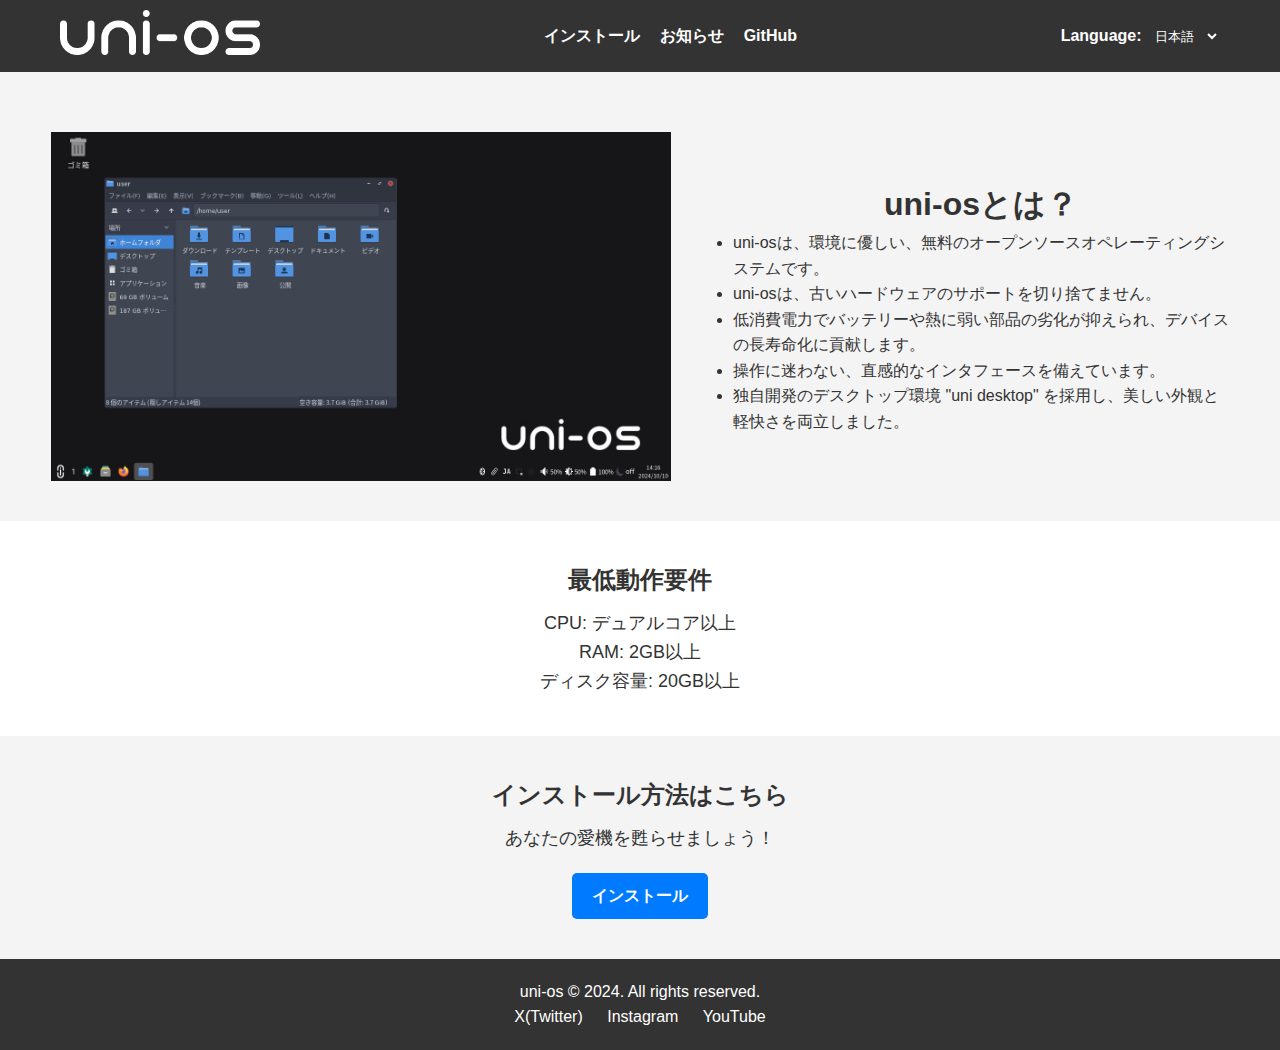
<file: index.html>
<!DOCTYPE html>
<html lang="ja">
<head>
    <meta charset="UTF-8">
    <meta name="viewport" content="width=device-width, initial-scale=1.0">
    <title>uni-os - top page</title>
    <link rel="stylesheet" href="style.css">
</head>
<body>
    <!-- Header Section -->
    <header>
        <div class="header-content">
            <div class="os-logo">
                <a href="index.html"><img src="os-logo.png" alt="uni-osロゴ"></a>
            </div>
            <nav>
                <ul>
                    <li><a href="install/install-ja.html">インストール</a></li>
                    <li><a href="#news">お知らせ</a></li>
                    <li><a href="https://github.com/kanikama-pc/uni-builder" target="_blank">GitHub</a></li>
                </ul>
            </nav>
            <div class="language-switcher">
                <label for="language">Language: </label>
                <select id="language" onchange="changeLanguage()">
                    <option value="ja">日本語</option>
                    <option value="en">English</option>
                </select>
            </div>
        </div>
    </header>

    <!-- Main Section -->
    <main>
        <section class="intro">
            <img src="screenshot.png" alt="uni-osスクリーンショット" class="intro-image">
            <div class="intro-text">
                <h1>uni-osとは？</h1>
                <ul>
                    <li>uni-osは、環境に優しい、無料のオープンソースオペレーティングシステムです。</li>
                    <li>uni-osは、古いハードウェアのサポートを切り捨てません。</li>
                    <li>低消費電力でバッテリーや熱に弱い部品の劣化が抑えられ、デバイスの長寿命化に貢献します。</li>
                    <li>操作に迷わない、直感的なインタフェースを備えています。</li>
                    <li>独自開発のデスクトップ環境 "uni desktop" を採用し、美しい外観と軽快さを両立しました。</li>
                </ul>
            </div>
        </section>
        <section class="requirements">
            <h2>最低動作要件</h2>
            <ul>
                <li>CPU: デュアルコア以上</li>
                <li>RAM: 2GB以上</li>
                <li>ディスク容量: 20GB以上</li>
            </ul>
        </section>
        <section class="install-prompt">
            <h2>インストール方法はこちら</h2>
            <p>あなたの愛機を甦らせましょう！</p>
            <a href="install/install-ja.html" class="install-button">インストール</a>
        </section>
    </main>

    <!-- Footer Section -->
    <footer>
        <div class="footer-content">
            <p>uni-os &copy; 2024. All rights reserved.</p>
            <div class="social-links">
                <a href="" target="_blank">X(Twitter)</a>
                <a href="" target="_blank">Instagram</a>
                <a href="" target="_blank">YouTube</a>
            </div>
        </div>
    </footer>

    <script>
        function changeLanguage() {
            const language = document.getElementById("language").value;
            if (language === "en") {
                window.location.href = "en.html"; // 英語版ページにリダイレクト
            } else {
                window.location.href = "ja.html"; // 日本語版ページにリダイレクト
            }
        }
    </script>
</body>
</html>
</file>
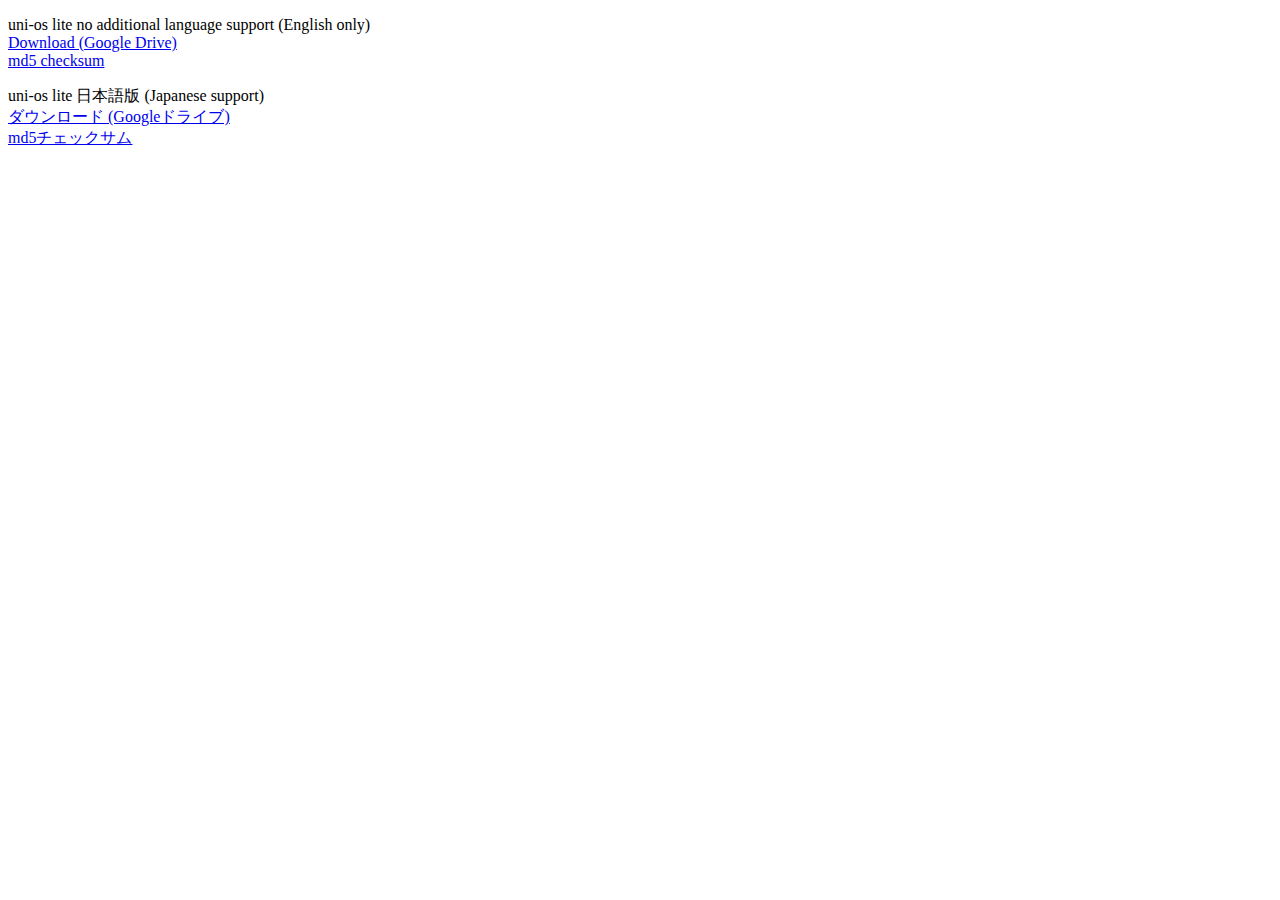
<file: install/index.html>
<!DOCTYPE html>
<html lang="ja">

<head>
    <meta charset="UTF-8">
    <meta name="viewport" content="width=device-width, initial-scale=1">
    <title>Dounload Link</title>
</head>

<body>
    <p>
        uni-os lite no additional language support (English only)<br>
        <a href="https://drive.google.com/file/d/1eRkhfKT38Y4oYNarw295ifzrjyAA835h/view?usp=sharing">Download (Google Drive)</a><br>
        <a href="https://drive.google.com/file/d/16nKPd81oZjx6Qs8Mx0AAS7zJo08SDu_8/view?usp=sharing">md5 checksum</a><br>
    </p>
    <p>
        uni-os lite 日本語版 (Japanese support)<br>
        <a href="https://drive.google.com/file/d/1xsKp3qbhszMLm212ElgCv3HCNVFltm2M/view?usp=sharing">ダウンロード (Googleドライブ)</a><br>
        <a href="https://drive.google.com/file/d/18VOIhRuZ46YNZc6aSt6tRUopqazJVhlY/view?usp=sharing">md5チェックサム</a><br>
    </p>
</body>

</html>
</file>
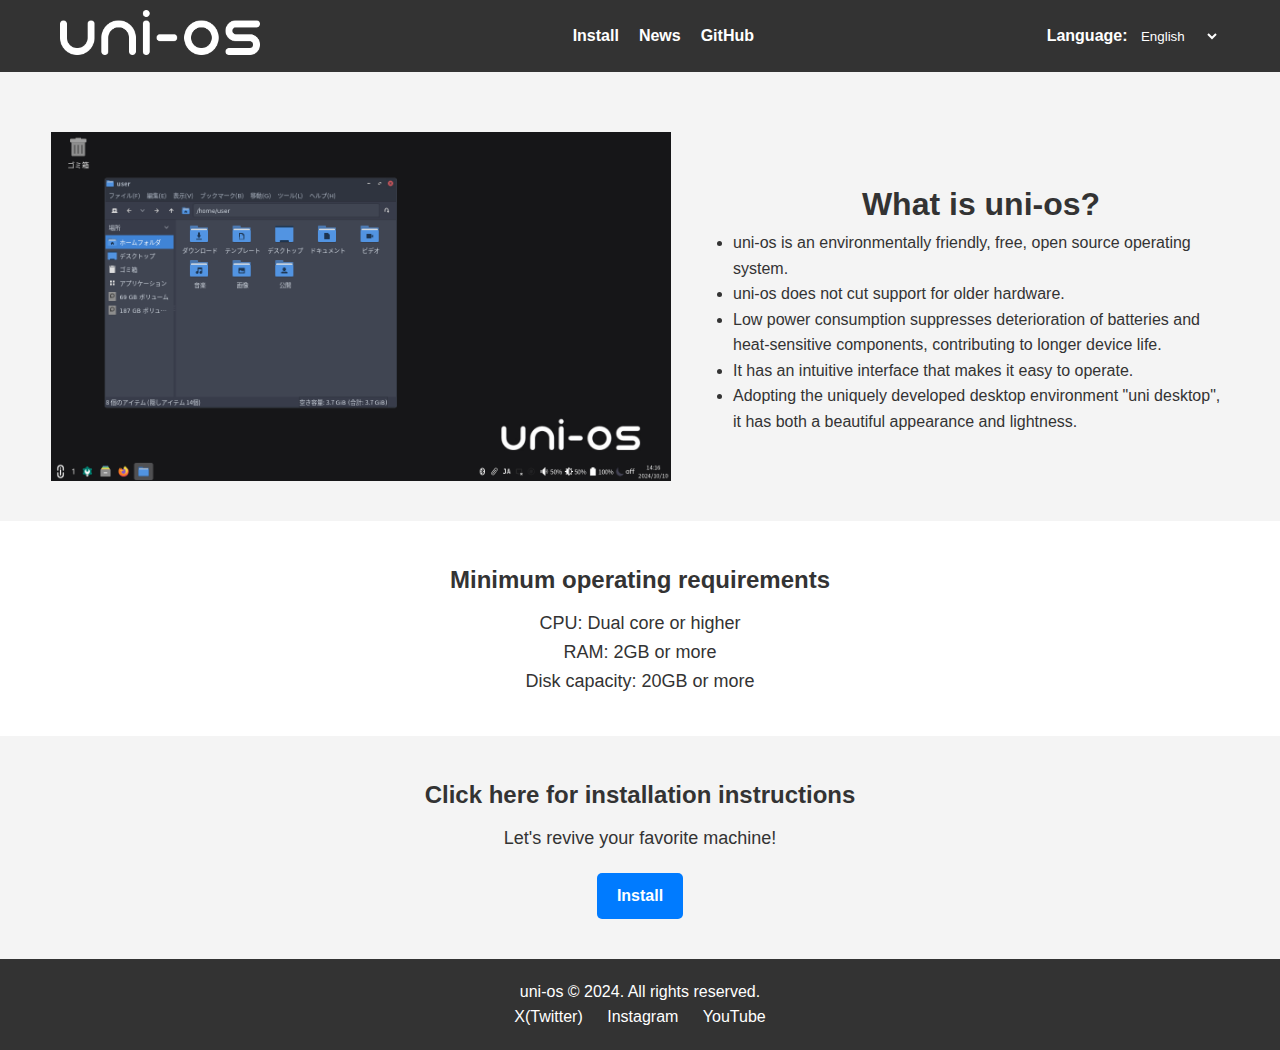
<file: en.html>
<!DOCTYPE html>
<html>
<head>
    <meta charset="UTF-8">
    <meta name="viewport" content="width=device-width, initial-scale=1.0">
    <title>uni-os - top page</title>
    <link rel="stylesheet" href="style.css">
</head>
<body>
    <!-- Header Section -->
    <header>
        <div class="header-content">
            <div class="os-logo">
                <a href="index.html"><img src="os-logo.png" alt="uni-os logo"></a>
            </div>
            <nav>
                <ul>
                    <li><a href="install/install-en.html">Install</a></li>
                    <li><a href="#news">News</a></li>
                    <li><a href="https://github.com/kanikama-pc/uni-builder" target="_blank">GitHub</a></li>
                </ul>
            </nav>
            <div class="language-switcher">
                <label for="language">Language: </label>
                <select id="language" onchange="changeLanguage()">
                    <option value="en">English</option>
                    <option value="ja">Japanese</option>
                </select>
            </div>
        </div>
    </header>

    <!-- Main Section -->
    <main>
        <section class="intro">
            <img src="screenshot.png" alt="uni-os screenshot" class="intro-image">
            <div class="intro-text">
                <h1>What is uni-os?</h1>
                <ul>
                    <li>uni-os is an environmentally friendly, free, open source operating system.</li>
                    <li>uni-os does not cut support for older hardware.</li>
                    <li>Low power consumption suppresses deterioration of batteries and heat-sensitive components, contributing to longer device life.</li>
                    <li>It has an intuitive interface that makes it easy to operate.</li>
                    <li>Adopting the uniquely developed desktop environment "uni desktop", it has both a beautiful appearance and lightness.</li>
                </ul>
            </div>
        </section>
        <section class="requirements">
            <h2>Minimum operating requirements</h2>
            <ul>
                <li>CPU: Dual core or higher</li>
                <li>RAM: 2GB or more</li>
                <li>Disk capacity: 20GB or more</li>
            </ul>
        </section>
        <section class="install-prompt">
            <h2>Click here for installation instructions</h2>
            <p>Let's revive your favorite machine!</p>
            <a href="install/install-en.html" class="install-button">Install</a>
        </section>
    </main>

    <!-- Footer Section -->
    <footer>
        <div class="footer-content">
            <p>uni-os &copy; 2024. All rights reserved.</p>
            <div class="social-links">
                <a href="" target="_blank">X(Twitter)</a>
                <a href="" target="_blank">Instagram</a>
                <a href="" target="_blank">YouTube</a>
            </div>
        </div>
    </footer>

    <script>
        function changeLanguage() {
            const language = document.getElementById("language").value;
            if (language === "en") {
                window.location.href = "en.html";
            } else {
                window.location.href = "ja.html";
            }
        }
    </script>
</body>
</html>
</file>
<file: style.css>
* {
    margin: 0;
    padding: 0;
    box-sizing: border-box;
}

body {
    font-family: Arial, sans-serif;
    background-color: #f4f4f4;
    color: #333333;
    line-height: 1.6;
}

header {
    background-color: #333333;
    color: #ffffff;
    padding: 10px 0;
}

.header-content {
    display: flex;
    justify-content: space-between;
    align-items: center;
    max-width: 1200px;
    margin: 0 auto;
    padding: 0 20px;
}

.os-logo img {
    width: 200px;
}

nav ul {
    display: flex;
    list-style: none;
}

nav ul li {
    margin-left: 20px;
}

nav ul li a {
    color: #ffffff;
    text-decoration: none;
    font-weight: bold;
}

nav ul li a:hover {
    text-decoration: underline;
}

.language-switcher label {
    color: #ffffff;
    font-weight: bold;
}

.language-switcher select {
    background-color: #333333;
    color: #ffffff;
    border: none;
    padding: 5px;
}

.intro {
    display: flex;
    justify-content: space-around;
    flex-direction: row;
    align-items: center;
    text-align: center;
    padding: 40px 20px;
    background-color: #f4f4f4;
}

.intro-image {
    max-width: 50%;
    height: auto;
    margin-top: 20px;
}

.intro-text {
    max-width: 40%;
    margin-top: 20px;
}

.intro-text ul {
    text-align: left;
}

.requirements {
    padding: 40px 20px;
    background-color: #ffffff;
    text-align: center;
}

.requirements h2 {
    margin-bottom: 10px;
}

.requirements ul {
    list-style: none;
}

.requirements ul li {
    font-size: 18px;
}

.install-prompt {
    text-align: center;
    margin-top: 40px;
}

.install-prompt h2 {
    color: #333333;
    margin-bottom: 10px;
}

.install-prompt p {
    font-size: 18px;
    margin-bottom: 20px;
}

.install-button {
    display: inline-block;
    background-color: #007bff;
    color: #ffffff;
    padding: 10px 20px;
    text-decoration: none;
    border-radius: 5px;
    font-weight: bold;
    transition: background-color 0.3s ease;
    margin-bottom: 40px;
}

.install-button:hover {
    background-color: #0056b3;
}

footer {
    background-color: #333333;
    color: #ffffff;
    text-align: center;
    padding: 20px 0;
}

.footer-content {
    max-width: 1200px;
    margin: 0 auto;
    padding: 0 20px;
    display: flex;
    flex-direction: column;
    align-items: center;
}

.social-links a {
    color: #ffffff;
    margin: 0 10px;
    text-decoration: none;
}

.social-links a:hover {
    text-decoration: underline;
}

/* Responsive */
@media (max-width: 768px) {
    .header-content {
        flex-direction: column;
    }

    nav ul {
        flex-direction: column;
        align-items: center;
    }

    nav ul li {
        margin-left: 0;
        margin-top: 10px;
    }

    .language-switcher {
        margin-top: 10px;
    }

    .intro {
        flex-direction: column;
        text-align: center;
    }

    .intro-image {
        max-width: 100%;
    }
    .intro-text {
        max-width: 90%;
    }
}
</file>
